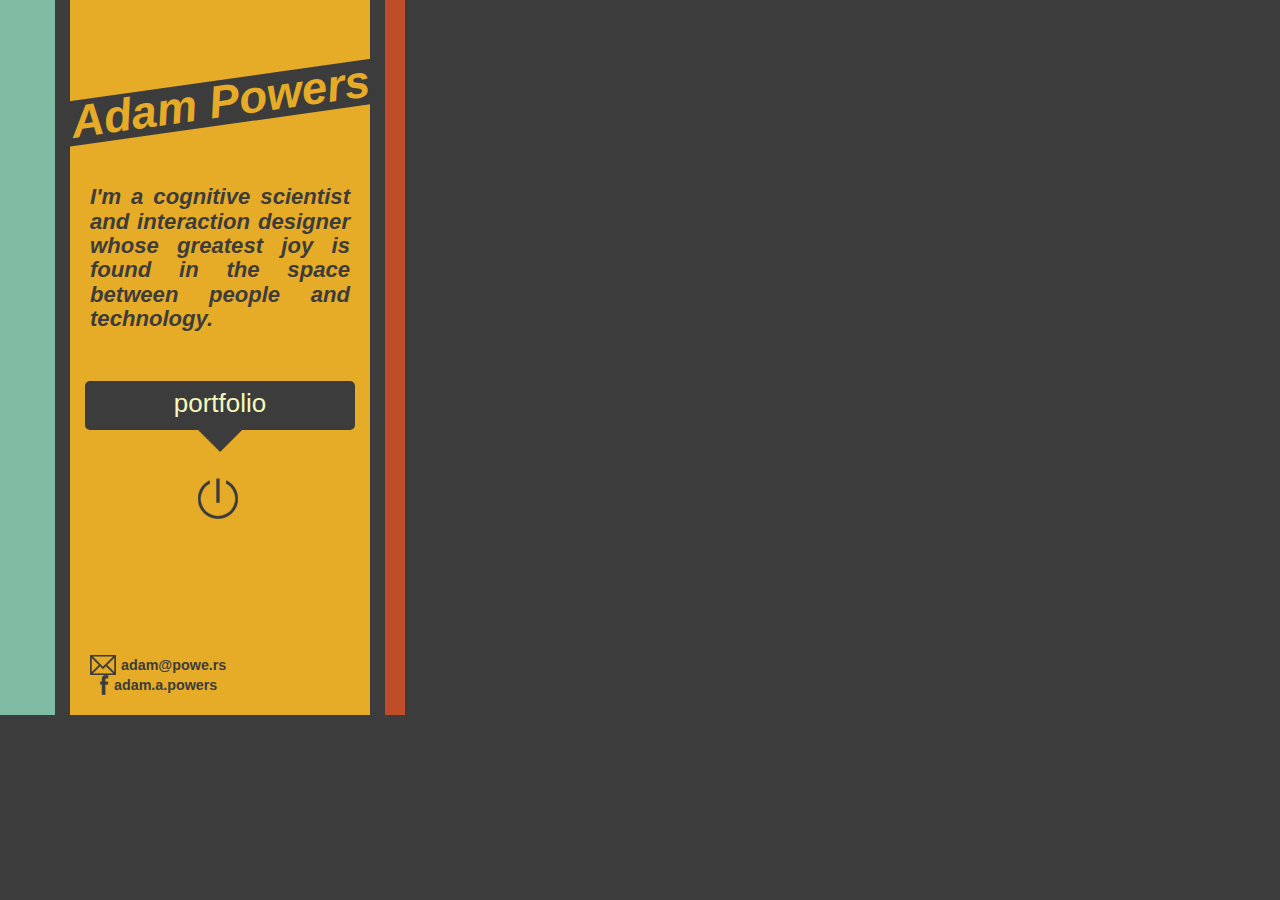
<file: index.html>
<!DOCTYPE html>
<html lang="en">
    <head>
        <meta charset="utf-8">
        <meta name="Author" content="Adam Powers">
        <title>Adam Powers</title>
        <!--[if lt IE 9]>
            <script src="http://html5shiv.googlecode.com/svn/trunk/html5.js"></script>
        <![endif]-->
        <link rel="stylesheet/less" type="text/x-less" href="css/lib/bootstrap.less">
        <link rel="stylesheet/less" type="text/x-less" href="css/main.css">
        <link rel="stylesheet" href="css/lib/jquery.fancybox.css" type="text/css">

        <script src="js/lib/less.min.js" type="text/javascript"></script>   
        <script src="js/lib/jquery.min.js" type="text/javascript"></script>
        <script src="js/lib/jquery.fancybox.js" type="text/javascript"></script>
        <script src="js/main.js"></script>
    </head>

    <body>
        <div class="row">
            <div class="span2 leftstripe"></div>
            <div class="span9 sidebar">
                <div class="row">
                    <div class="title"><span>Adam Powers</span></div>
                </div>
        
            <div class="row tagline">
                I'm a cognitive scientist and interaction designer whose greatest joy is found in the space between people and technology.
            </div>
        
            <div class="navwrapper">
                <div class="row navbox">
                    <span><a href="portfolio.html">portfolio</a></span>
                </div>
                <img class="navimg" src="img/diamond.png" alt="v">
                <br/>
                <img class="powerimg" src="img/power.png" alt="power symbol">       
            </div>
              
            <div class="row footer">
                <span id="email"><img src="img/email.png" alt="email: adam@powe.rs"><a href="mailto:adam@powe.rs">adam@powe.rs</a></span>
                <span id="fb"><img src="img/fb.png" alt="fb: adam.a.powers"><a href="http://fb.com/adam.a.powers">adam.a.powers</a></span>
            </div>
        </div>

        <div class="span1 rightstripe"></div>
        <div class="span8 content"></div>

        </div>
    </body>

</html>
</file>
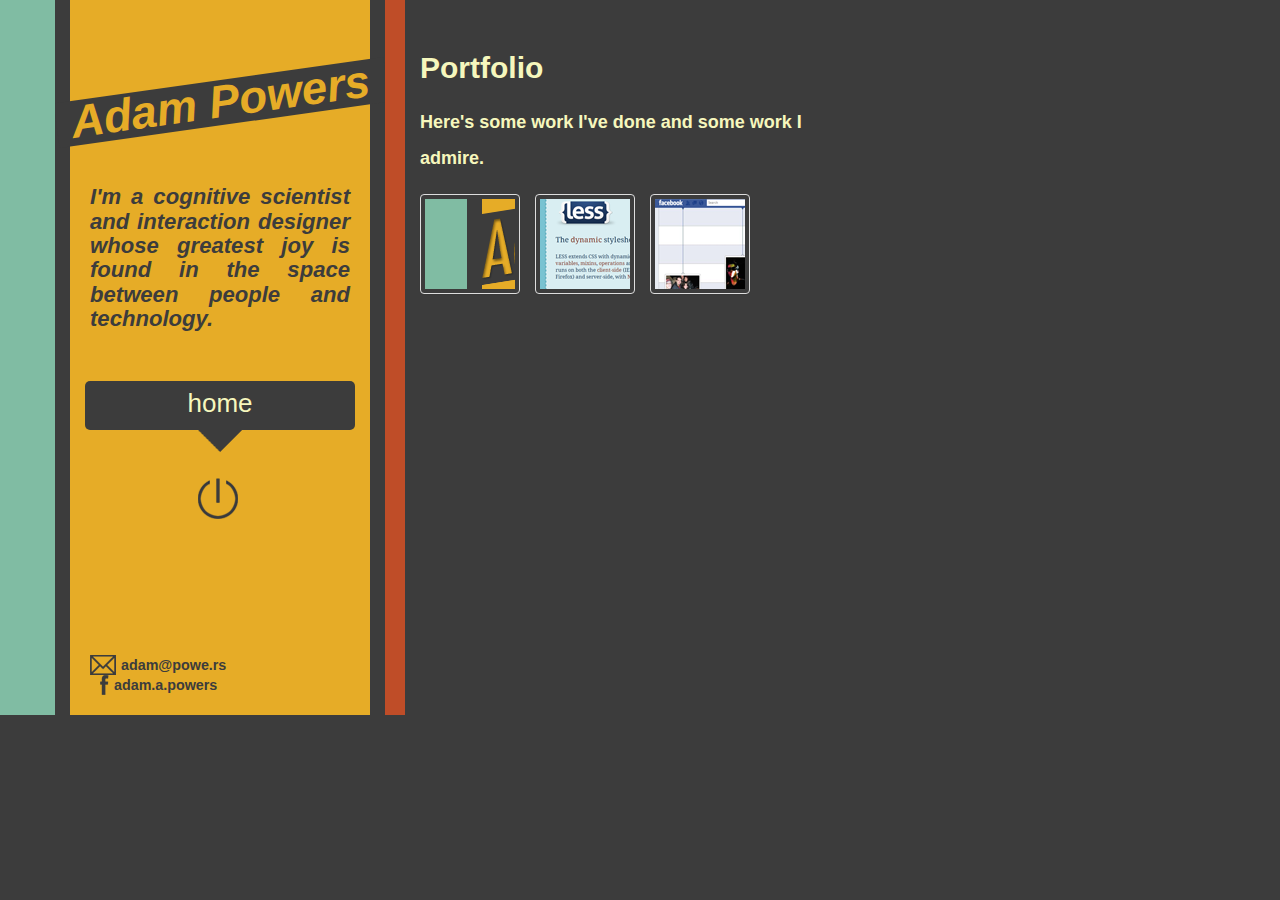
<file: portfolio.html>
<!DOCTYPE html>
<html lang="en">
    <head>
        <meta charset="utf-8">
        <title>Adam Powers</title>
        <!--[if lt IE 9]>
            <script src="http://html5shiv.googlecode.com/svn/trunk/html5.js"></script>
        <![endif]-->
        <link rel="stylesheet/less" type="text/x-less" href="css/lib/bootstrap.less">
        <link rel="stylesheet/less" type="text/x-less" href="css/main.css">
        <link rel="stylesheet" href="css/lib/jquery.fancybox.css" type="text/css">

        <script src="js/lib/less.min.js" type="text/javascript"></script>   
        <script src="js/lib/jquery.min.js" type="text/javascript"></script>
        <script src="js/lib/jquery.fancybox.js" type="text/javascript"></script>
        <script src="js/main.js"></script>
    </head>

    <body>
      <div class="row">
        <div class="span2 leftstripe"></div>
        <div class="span9 sidebar">
        
            <div class="row">
                <div class="title"><span>Adam Powers</span></div>
            </div>
        
        <div class="row tagline">
            I'm a cognitive scientist and interaction designer whose greatest joy is found in the space between people and technology.
        </div>
        
        <div class="navwrapper">
            <div class="row navbox">
                <span><a href="index.html">home</a></span>
            </div>
            <img class="navimg" src="img/diamond.png" alt="v">
            <br/>
            <img class="powerimg" src="img/power.png" alt="power symbol">
            
        </div>
        
        <div class="row footer">
            <span id="email"><img src="img/email.png" alt="email: adam@powe.rs"><a href="mailto:adam@powe.rs">adam@powe.rs</a></span>
            <span id="fb"><img src="img/fb.png" alt="fb: adam.a.powers"><a href="http://fb.com/adam.a.powers">adam.a.powers</a></span>
        </div>    
        </div>
    
        <div class="span1 rightstripe"></div>
        <div class="span13 content">        
            <h1>Portfolio</h1>
            <h3>Here's some work I've done and some work I admire.</h3>

            <br/>
            
            <ul class="media-grid">
                <li>
                    <a href="projects/site1.html" class="fancybox">
                        <img class="thumbnail" src="img/site1-thumb.png" alt="powe.rs">
                    </a>
                </li>
  
                <li>
                    <a href="projects/site2.html" class="fancybox">
                        <img class="thumbnail" src="img/site2-thumb.png" alt="">
                    </a>
                </li>
  
                <li>
                    <a href="projects/site3.html" class="fancybox">
                        <img class="thumbnail" src="img/site3-thumb.png" alt="">
                    </a>
                </li>
            </ul>
            
        </div>
        </div>
    </body>
</html>
</file>
<file: css/main.css>
// Variables
@dark:      #3c3c3c;
@light:     #f6f7bd;
@yellow:    #e6ac27;
@blue:      #80bca3;
@red:       #bf4d28;

@gridGutterWidth: 15px;

// End Variables


// Other Definitions

.rounded-corners (@radius: 5px) {
  border-radius: @radius;
  -webkit-border-radius: @radius;
  -moz-border-radius: @radius;
}

.rotated (@degrees: -9) {
    transform: rotate(-8deg);
   -moz-transform: rotate(-8deg);
   -webkit-transform: rotate(-8deg); 
    
}

 // End Other Definitions


body { background-color: @dark; color: @light; }


.leftstripe { background-color: @blue; position: relative; z-index: 2; }
.sidebar { background-color: @yellow; position: relative; z-index: 1; }
.rightstripe { background-color: @red; position: relative; z-index: 2; }
.content { background-color: @dark; position: relative; z-index: 2;}

.leftstripe, .sidebar, .rightstripe, .content { height: 715px; }

.title {
    .rotated;
    background-color: @dark;
    color: @yellow;
    margin: 80px 0px 60px 0px;
   
    font-weight: bold;
    font-style: italic;
    padding-top: 1em;
    padding-bottom: .25em;
    width: 100%;
    padding-right: 10px;
    overflow: hidden;
    text-align: center;
    padding-left: 8px;
    z-index: -1;
    }
    
.title span {
    font-family: Myriad Pro, Vegur, Helvetica, Arial, sans serif;
    font-size: 3.5em;
    white-space: nowrap;
    }
    
.tagline {
    font-family: "Myriad Pro", Vegur, Tahoma, Helvetica, sans;
    color: @dark;
    font-size: 1.7em;
    margin: 0px 20px 0px 20px;
    line-height: 110%;
    font-weight: bold;
    font-style: italic;
    text-align: justify;
    text-justify: newspaper;
    }

.content {
    margin-top: 50px;    
    }
    
.navbox {
    .rounded-corners;
    margin-left: 15px;
    margin-right: 15px;
    background: @dark;
    color: @light;
    margin-top: 50px;
    text-align: center;
    font-family: "Myriad Pro", Vegur, Tahoma, Helvetica, sans;
    padding-top: 1em;
    padding-bottom: 1em; 
    }

.navbox a { text-decoration: none; color: @light; }
.navbox a:hover { color: @yellow; }

.navbox span { font-size: 2em; }

.navwrapper { text-align: center; }
.navimg { margin-bottom: 20px; }
.powerimg { margin-left: -4px; }

.footer {
    margin-left: 20px;
    margin-right: 20px;
    }

.footer {
    position: absolute;
    bottom: 0;
    margin-bottom: 20px; 
    }

.footer span {
    color: @dark;
    font-family: "Myriad Pro", Vegur, Tahoma, Helvetica, sans;
    font-weight: bold;
    font-size: 1.1em;
    vertical-align: top;
    white-space: nowrap;
    overflow: visible;
    }

.footer span img { margin-right: 5px; }
#fb { margin-left: 10px; }

.footer * { vertical-align: middle; }
.footer a { text-decoration: none; color: @dark; }
.footer a:hover { color: @light; }

h1, h2, h3 { color: @light;
    font-family: "Myriad Pro", Vegur, Tahoma, Helvetica, sans;
    }

.fancytitle { width: 400px; }
</file>
